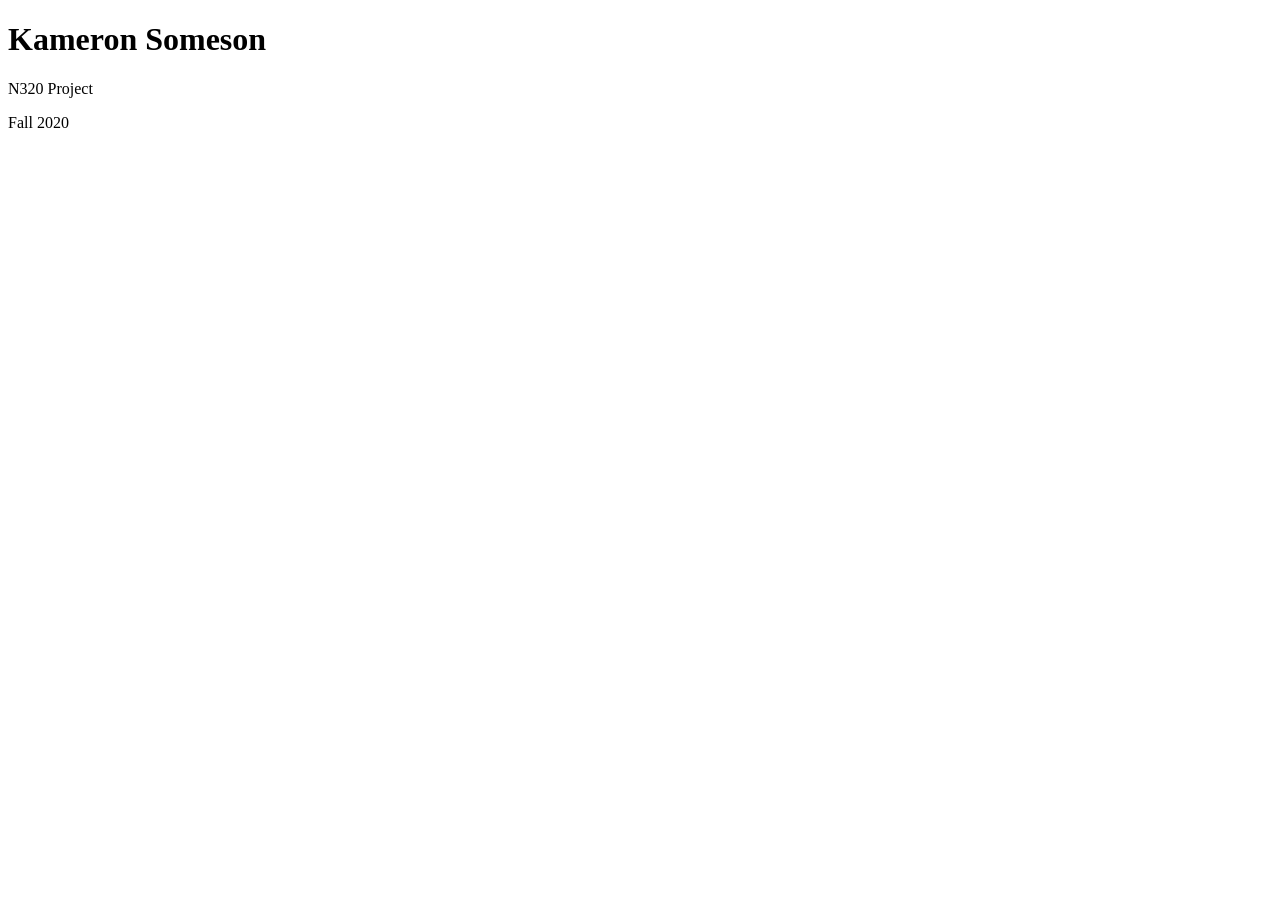
<file: index.html>
<!DOCTYPE html>
<html lang="en">
<head>
    <meta charset="UTF-8">
    <meta name="viewport" content="width=device-width, initial-scale=1.0">
    <title>Document</title>
</head>
<body>
    <h1>Kameron Someson</h1>
    <p>N320 Project</p>
    <p>Fall 2020</p>
</body>
</html>
</file>
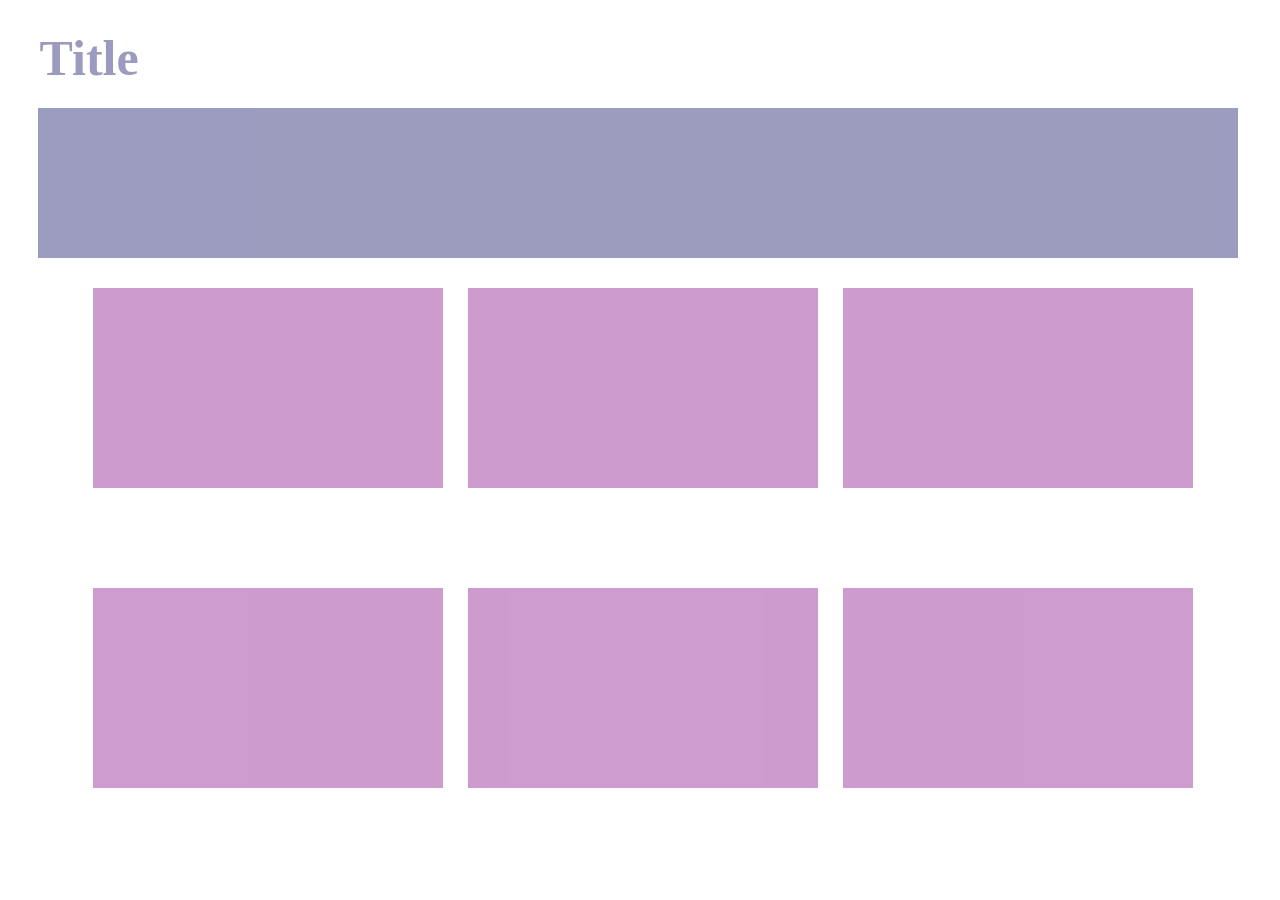
<file: animationsLab/index.html>
<!DOCTYPE html>
<html lang="en">
<head>
    <meta charset="UTF-8">
    <meta name="viewport" content="width=device-width, initial-scale=1.0">
    <title>Document</title>
    <link rel="stylesheet" href="css/styles.css" />
</head>
<body>
    <section class="content">
        <header>
            <h1>Title</h1>
        </header>
        <div class="blueBlock"></div>
    <div class="purple">
        <div class="purpleTop">
            <div id="purpleBlock" class="purpleBlock"></div>
            <div id="purpleBlockTwo" class="purpleBlockTwo"></div>
            <div id="purpleBlockThree" class="purpleBlockThree"></div>
        </div>
        <div class="purpleTop">
            <div id="purpleBlockFour" class="purpleBlockFour"></div>
            <div id="purpleBlockFive" class="purpleBlockFive"></div>
            <div id="purpleBlockSix" class="purpleBlockSix"></div>
        </div>
    </div>
    </section>
    
    <script src="https://cdnjs.cloudflare.com/ajax/libs/gsap/3.5.1/gsap.min.js"></script>
    <script src="js/app.js"></script>
</body>
</html>
</file>
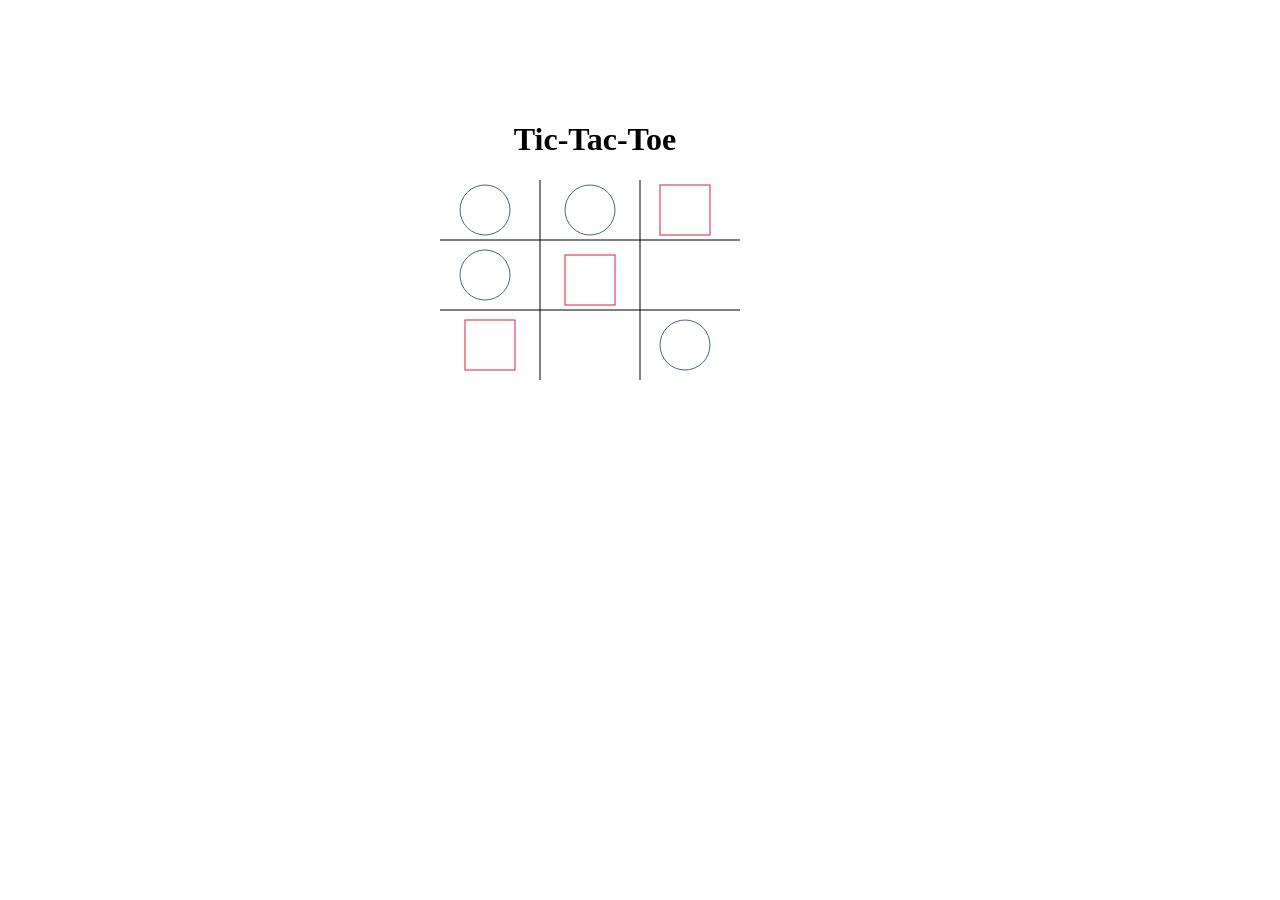
<file: boardGameDeconstruction/index.html>
<!DOCTYPE html>
<html lang="en">
<head>
    <meta charset="UTF-8">
    <meta name="viewport" content="width=device-width, initial-scale=1.0">
    <title>Document</title>
    <link rel="stylesheet" href="css/styles.css" />
</head>

<body>
  <h1>Tic-Tac-Toe</h1>
    <svg width="400" height="400">
        <line  x1="200" y1="0" x2="200" y2="200" fill="#000000" stroke="#000000"></line>
        <line x1="100" y1="0" x2="100" y2="200" fill="#000000" stroke="#000000"></line>
        <line x1="0" y1="60" x2="300" y2="60" fill="#000000" stroke="#000000"></line>
        <line x1="0" y1="130" x2="300" y2="130" fill="#000000" stroke="#000000"></line>
        <rect id="gamePiece" x="220" y="5" width="50" height="50" fill="#ffffff" stroke="#df1e35"></rect>
        <circle id="gamePiece" cx="150" cy="30" r="25" fill="#ffffff" stroke="#446a7d"></circle>
        <circle id="gamePiece" cx="45" cy="30" r="25" fill="#ffffff" stroke="#446a7d"></circle>
        <circle id="gamePiece" cx="45" cy="95" r="25" fill="#ffffff" stroke="#446a7d"></circle>
        <rect id="gamePiece" x="25" y="140" width="50" height="50" fill="#ffffff" stroke="#df1e35"></rect>
        <rect id="gamePiece" x="125" y="75" width="50" height="50" fill="#ffffff" stroke="#df1e35"></rect>
        <circle id="gamePiece" cx="245" cy="165" r="25" fill="#ffffff" stroke="#446a7d"></circle>
    </svg>

    <script src="js/app.js"></script>
</body>
</html>
</file>
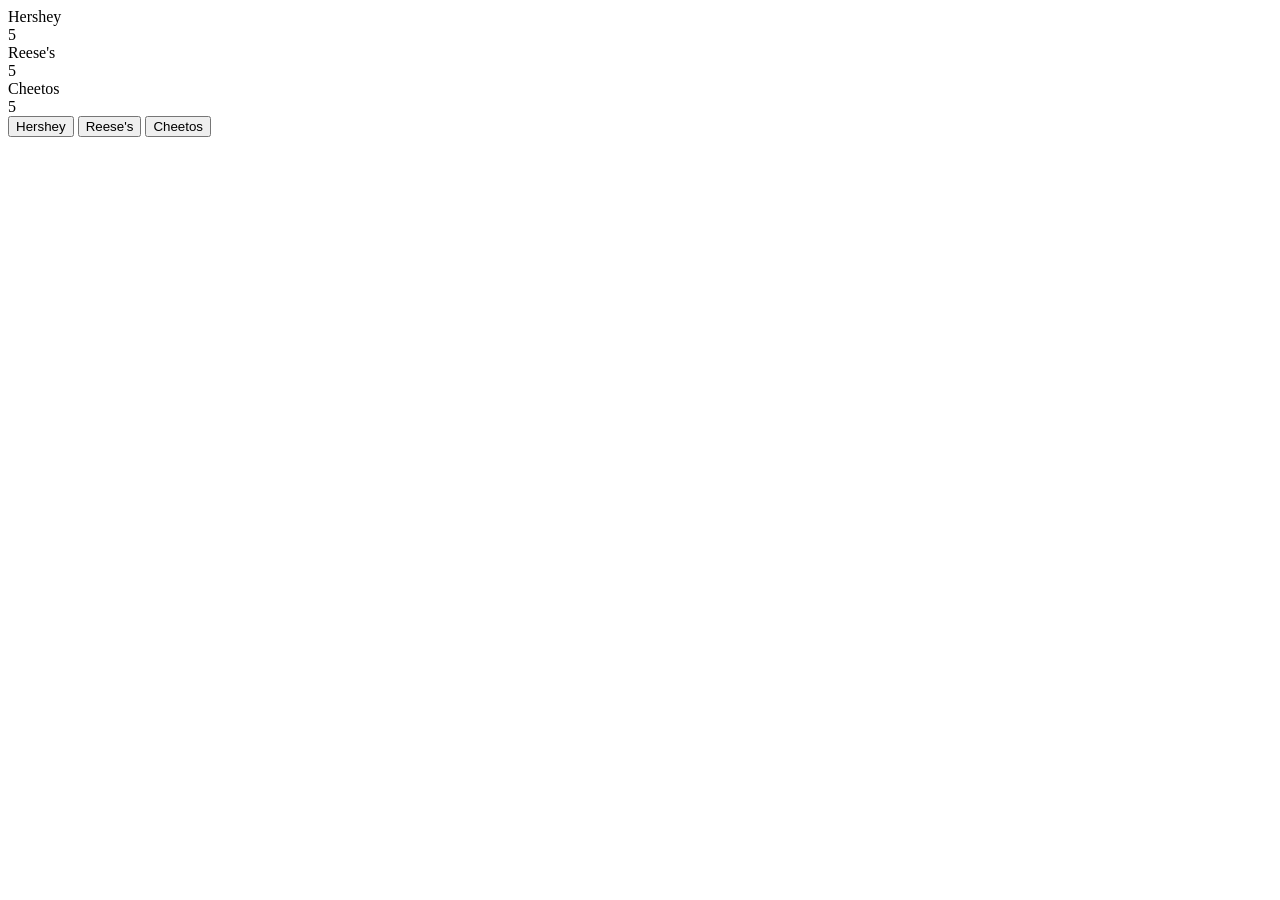
<file: templates/index.html>
<!DOCTYPE html>
<html lang="en">
<head>
    <meta charset="UTF-8">
    <meta name="viewport" content="width=device-width, initial-scale=1.0">
    <title>Template</title>
</head>
<body>
    <div id="vendingMachineDiv"></div>
    <button onclick ="getFirstCandy()">Hershey</button>
    <button onclick ="getSecondCandy()">Reese's</button>
    <button onclick ="getFirstChip()">Cheetos</button>
    <script src="js/app.js"></script>
</body>
</html>
</file>
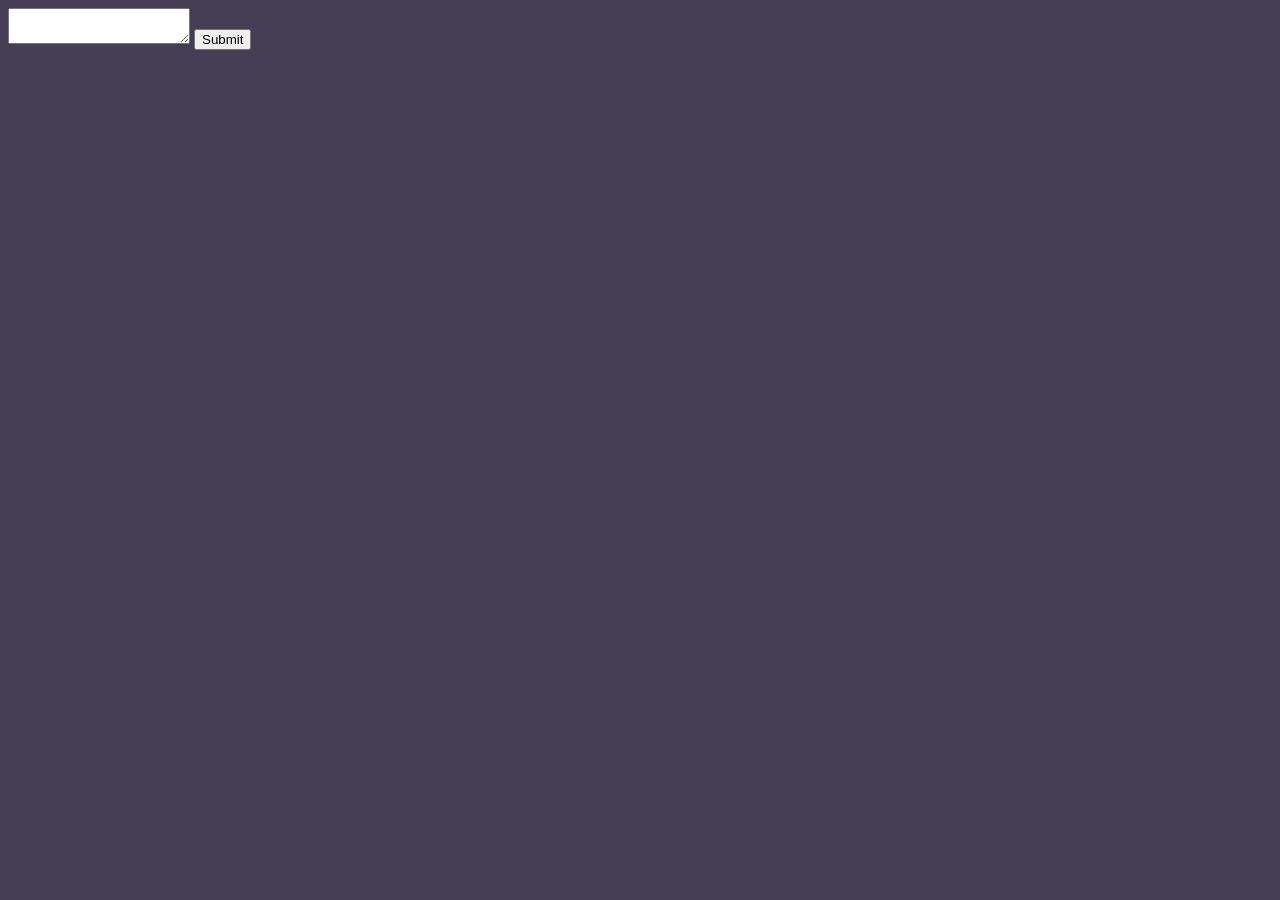
<file: practice/animations/index.html>
<!DOCTYPE html>
<html lang="en">
<head>
    <meta charset="UTF-8">
    <meta name="viewport" content="width=device-width, initial-scale=1.0">
    <title>Document</title>

    <style>
        body {
    background: #453d54;
}
.statusbutton {
    background-color: #aa80ff;
    border-radius: 10px;
    color: #fff;
}
.statustextarea {
    border: 1pxsolid#999;
    border-radius: 10px;
    width: 23em;
    height: 1em;
}

.selected {
    animation-name: selectedAnim;
    animation-duration: 1s;
    animation-fill-mode: forwards;
}
.deselected {
    animation-name: selectedAnim;
    animation-duration: 1s;
    animation-direction: reverse;
    animation-fill-mode: forwards;
}
@keyframesselectedAnim {
    from {
        height: 1em;
        background-color: #fff;
        }
    to {
         height: 3em;
         background-color: #ffcfe4; 
        }
    }
    </style>
</head>
<body>
    <div class="status">
        <textarea id="txtStatInput"onfocus="textFocus()"onblur="textLeave()"></textarea>
        <button>Submit</button>
    </div>
</body>
</html>
</file>
<file: animationsLab/css/styles.css>
header{
    display: flex;
    align-items: center;
    width: 95%;
    height: 100px;
    margin: 0 auto;
}

h1{
    font-size: 50px;
    color: rgb(0, 0, 92);
}

.blueBlock{
    width: 1200px;
    height: 150px;
    background-color:  rgb(0, 0, 92);
    margin-left: 30px;
}

.purple{
    display: flex;
    margin: 0 auto;
    margin-top: 30px;
    flex-direction: column;
    height: 600px;
    width: 1150px;
    margin-left: 60px;
    //background-color: brown;

}

.purpleTop{
    width: 100%;
    height: 100%;
    //background-color: chartreuse;
    display: flex;
    flex-direction: row;
}

.purpleBlock{
    width: 350px;
    height: 200px;
    background-color: purple;
    margin-left: 25px;
    //padding-bottom: 10px;
}

.purpleBlockTwo{
    width: 350px;
    height: 200px;
    background-color: purple;
    margin-left: 25px;
    //padding-bottom: 10px;
}

.purpleBlockThree{
    width: 350px;
    height: 200px;
    background-color: purple;
    margin-left: 25px;
    //padding-bottom: 10px;
}

.purpleBlockFour{
    width: 350px;
    height: 200px;
    background-color: purple;
    margin-left: 25px;
    //padding-bottom: 10px;
}

.purpleBlockFive{
    width: 350px;
    height: 200px;
    background-color: purple;
    margin-left: 25px;
    //padding-bottom: 10px;
}

.purpleBlockSix{
    width: 350px;
    height: 200px;
    background-color: purple;
    margin-left: 25px;
    //padding-bottom: 10px;
}
</file>
<file: boardGameDeconstruction/css/styles.css>
body{
    max-width: 1200px;
    margin-left: 400px;
    padding-top: 100px;
    display: flex;
    flex-direction: column;
    align-items: center;
    margin: 0 auto;
}
h1{
    margin-right: 90px;
}

#gamePiece1{
    display: none;
    fill: #df1e35;
}

#boardSquare{
    cursor: pointer;
}
</file>
